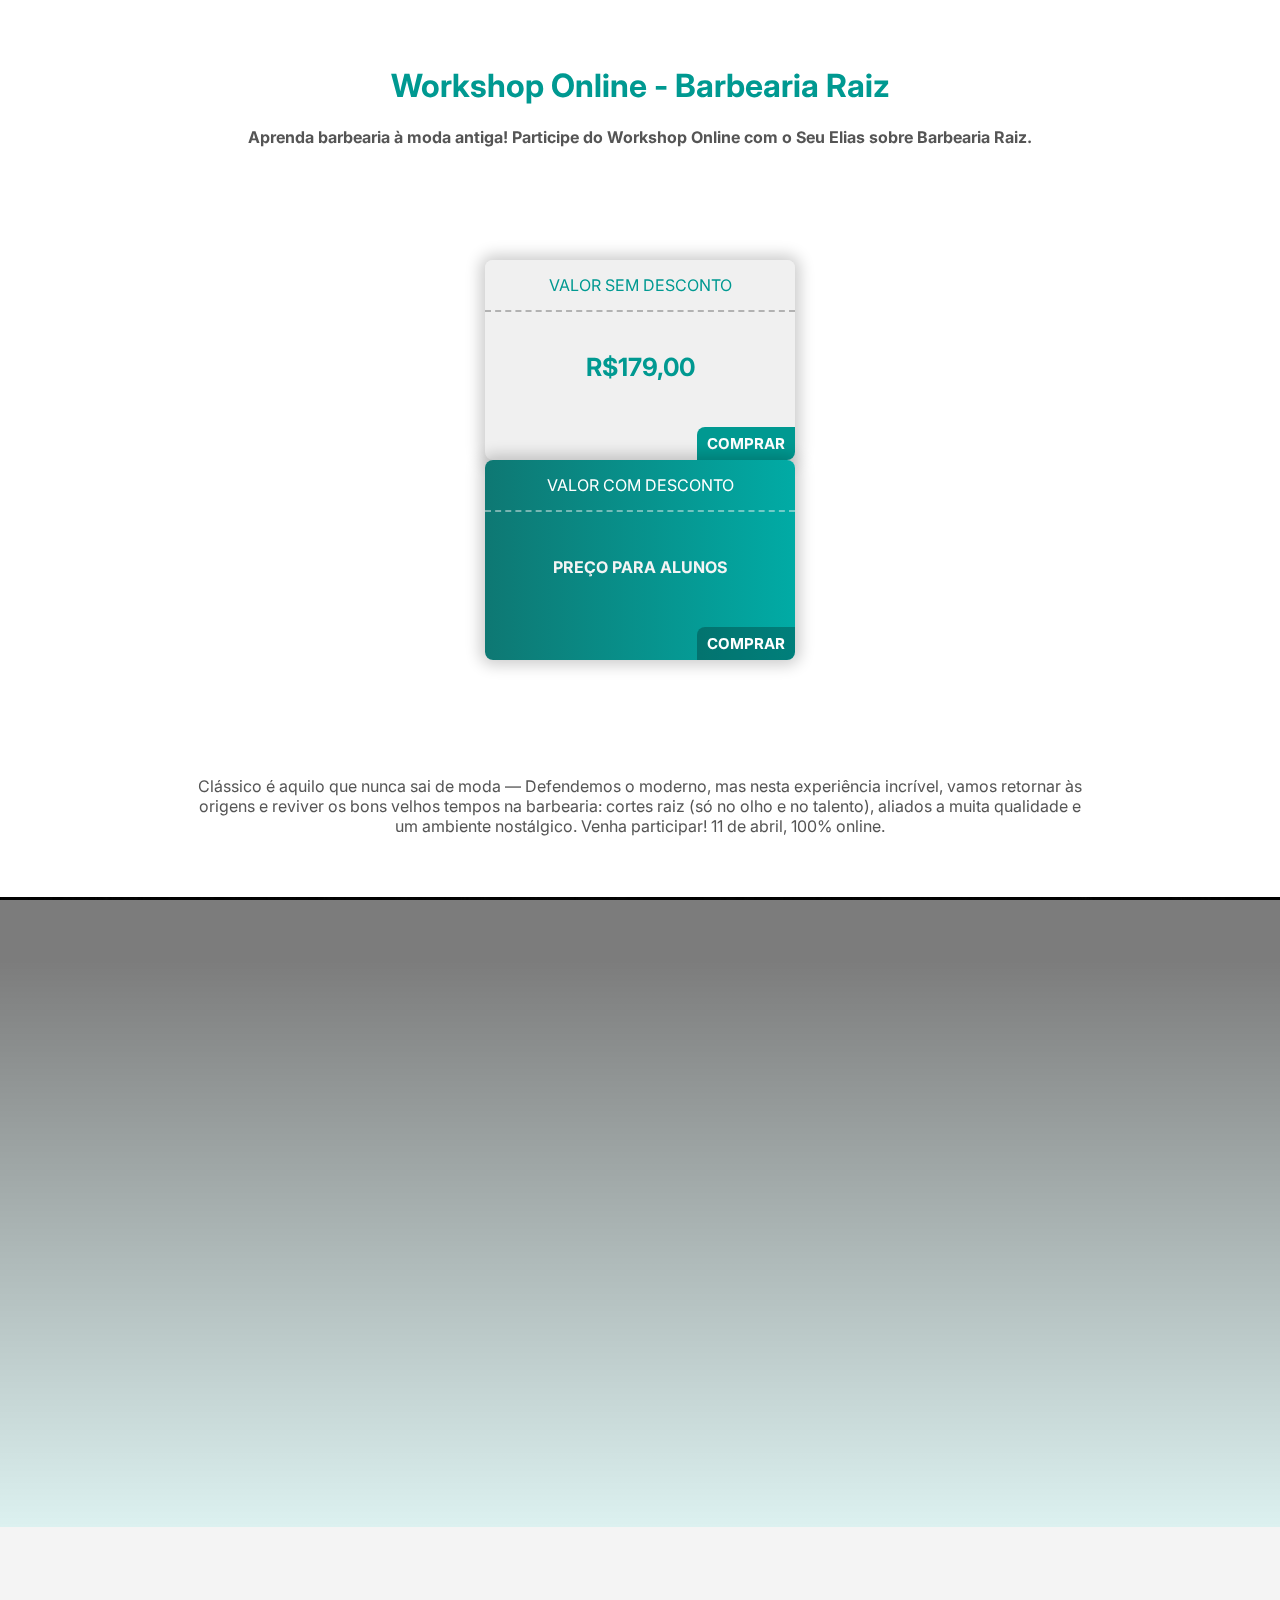
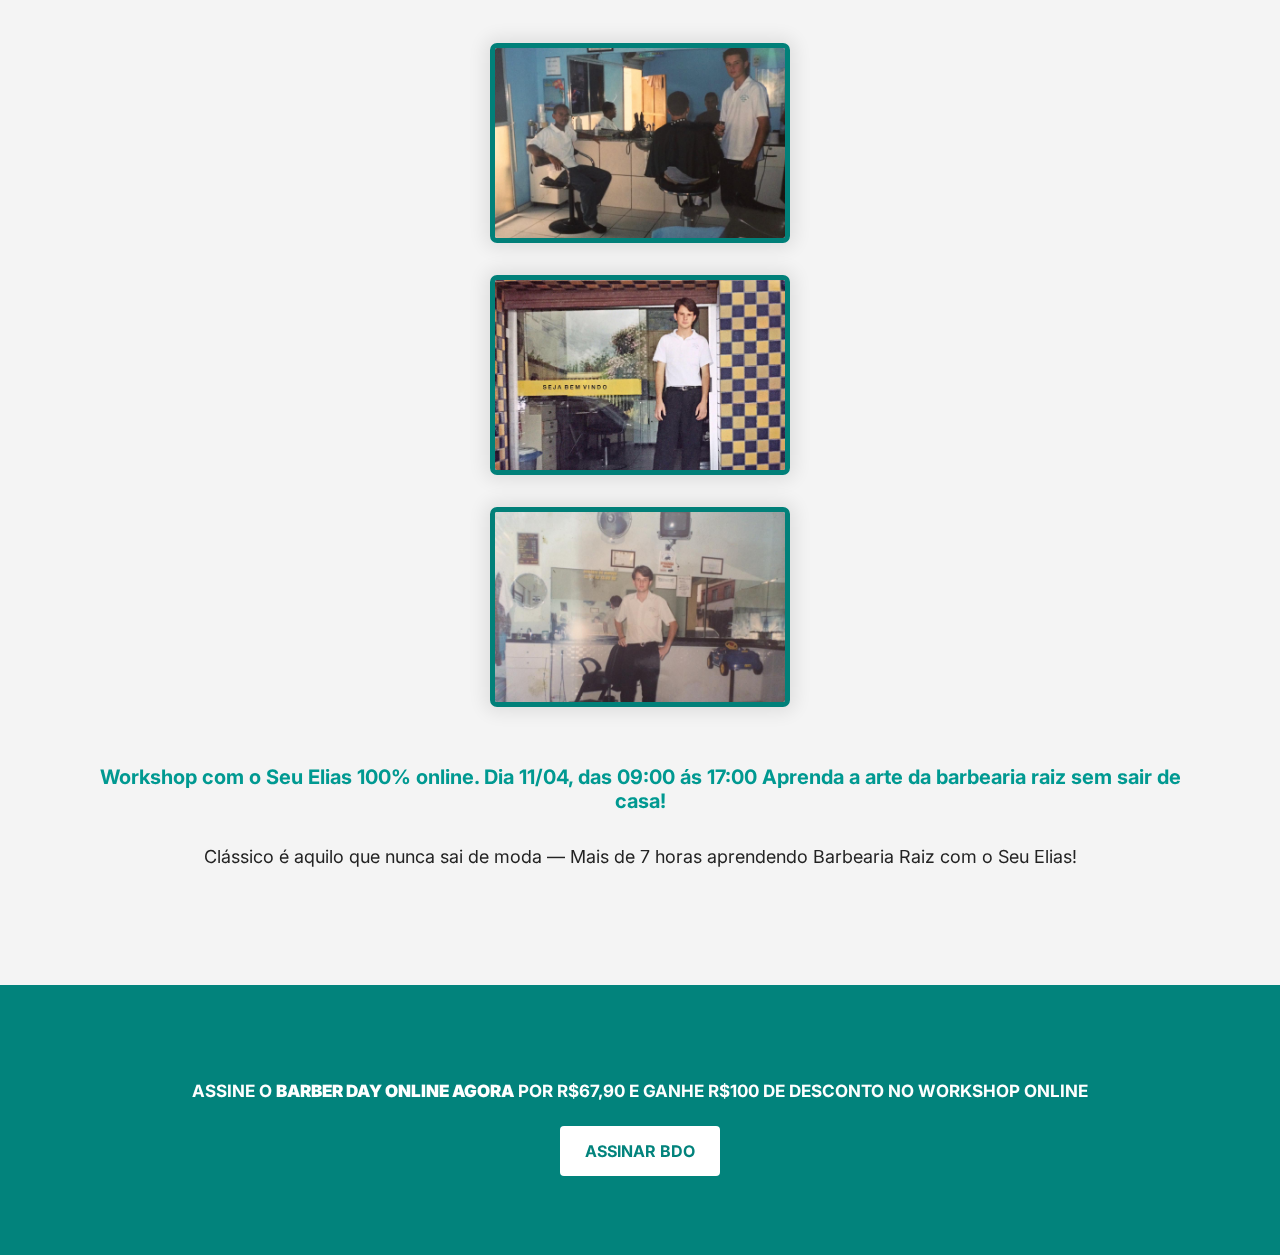
<file: index.html>
<!DOCTYPE html>
<html lang="en">
  <head>
    <meta charset="UTF-8" />
    <meta http-equiv="X-UA-Compatible" content="IE=edge" />
    <meta name="viewport" content="width=device-width, initial-scale=1.0" />
    <link rel="stylesheet" href="css/styles.css" />
    <link
      href="https://cdn.jsdelivr.net/npm/bootstrap@5.0.0-beta3/dist/css/bootstrap.min.css"
      rel="stylesheet"
      integrity="sha384-eOJMYsd53ii+scO/bJGFsiCZc+5NDVN2yr8+0RDqr0Ql0h+rP48ckxlpbzKgwra6"
      crossorigin="anonymous"
    />
    <title>Workshop Online | Barbearia Raiz 11/04</title>
  </head>
  <body>
    <nav id="topbar" class="topbar-container">
      <div class="container-fluid">
        <img src="assets/logo.svg" alt="logo" />
      </div>
    </nav>
    <header class="header">
      <div class="header-content">
        <div class="maintext-container">
          <h1>Workshop Online - Barbearia Raiz</h1>
          <h2>
            Aprenda barbearia à moda antiga! Participe do Workshop Online com o
            Seu Elias sobre Barbearia Raiz.
          </h2>
        </div>
        <div class="main-header-content">
          <div class="checkout-container">
            <div class="container-fluid">
              <div class="row">
                <div class="col-md-6 col-sm-12 card-container">
                  <a class="checkout-card secondary-card">
                    <div class="checkout-header">VALOR SEM DESCONTO</div>
                    <div class="checkout-body">
                      <p>R$179,00</p>
                    </div>
                    <div class="checkou-button" href="#">COMPRAR</div>
                  </a>
                </div>
                <div class="col-md-6 col-sm-12 card-container">
                  <a class="checkout-card">
                    <div class="checkout-header">VALOR COM DESCONTO</div>
                    <div class="checkout-body">
                      <p>PREÇO PARA ALUNOS</p>
                    </div>
                    <div class="checkou-button" href="#">COMPRAR</div>
                  </a>
                </div>
              </div>
            </div>
          </div>
          <p>
            Clássico é aquilo que nunca sai de moda — Defendemos o moderno, mas
            nesta experiência incrível, vamos retornar às origens e reviver os
            bons velhos tempos na barbearia: cortes raiz (só no olho e no
            talento), aliados a muita qualidade e um ambiente nostálgico. Venha
            participar! 11 de abril, 100% online.
          </p>
        </div>
      </div>
    </header>
    <section class="video-container">
      <div class="video-content">
        <iframe
          src="https://player.vimeo.com/video/529117013?color=15beae&title=0&portrait=0"
          frameborder="0"
          allow="autoplay; fullscreen; picture-in-picture"
          allowfullscreen
        ></iframe>
      </div>
    </section>
    <section class="info-container">
      <div class="container-fluid">
        <div class="row">
          <div class="image-container col-sm-12 col-md-4">
            <figure class="image-item">
              <img src="assets/01.jpeg" alt="Image 1" />
            </figure>
          </div>

          <div class="image-container col-sm-12 col-md-4">
            <figure class="image-item">
              <img src="assets/02.jpeg" alt="Image 1" />
            </figure>
          </div>

          <div class="image-container col-sm-12 col-md-4">
            <figure class="image-item">
              <img src="assets/03.jpeg" alt="Image 1" />
            </figure>
          </div>
        </div>

        <div class="info-box col-md-12 col-sm-12">
          <h2 class="main-text">
            Workshop com o Seu Elias 100% online. Dia 11/04, das 09:00 ás 17:00
            Aprenda a arte da barbearia raiz sem sair de casa!
          </h2>
          <p>
            Clássico é aquilo que nunca sai de moda — Mais de 7 horas aprendendo
            Barbearia Raiz com o Seu Elias!
          </p>
        </div>
      </div>
    </section>

    <footer>
      <div class="footer-message">
        <p>
          ASSINE O <strong>BARBER DAY ONLINE AGORA</strong> POR R$67,90 E GANHE
          R$100 DE DESCONTO NO WORKSHOP ONLINE
        </p>
        <a href="#">ASSINAR BDO</a>
      </div>
    </footer>

    <script>
      const topBar = document.getElementById("topbar");
      const initialTopBarOffsetTop = topBar.offsetTop;
      document.addEventListener("scroll", () => {
        const topBarOffsetTop = topBar.offsetTop;
        const scrollY = window.scrollY;
        if (scrollY >= topBarOffsetTop) {
          topBar.classList.add("topbar-fixed");
        }
        if (scrollY <= initialTopBarOffsetTop) {
          topBar.classList.remove("topbar-fixed");
        }
      });
    </script>
  </body>
</html>
</file>
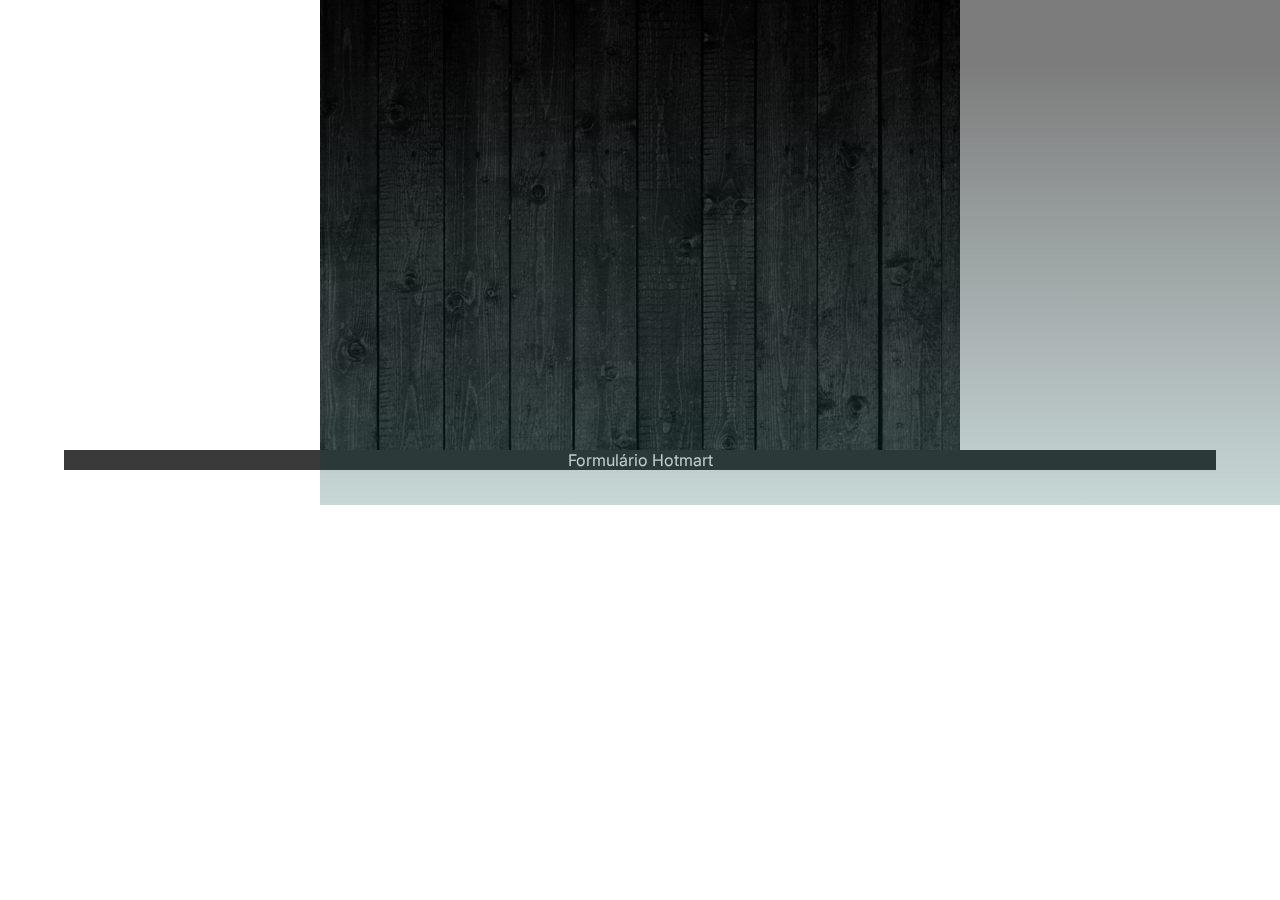
<file: upsell.html>
<!DOCTYPE html>
<html lang="en">
  <head>
    <meta charset="UTF-8" />
    <meta http-equiv="X-UA-Compatible" content="IE=edge" />
    <meta name="viewport" content="width=device-width, initial-scale=1.0" />
    <link rel="stylesheet" href="css/styles.css" />
    <title>Workshop Online | Barbearia Raiz 11/04</title>
  </head>
  <body>
    <header class="header">
      <div class="header-content header-content-upsell">
        <div class="video-container">
          <iframe
            title="vimeo-player"
            src="https://player.vimeo.com/video/529118291"
            width="640"
            height="360"
            frameborder="0"
            allowfullscreen
          ></iframe>
        </div>
        <div class="form-container">Formulário Hotmart</div>
      </div>
    </header>
  </body>
</html>
</file>
<file: css/styles.css>
@import url("https://fonts.googleapis.com/css2?family=Inter:wght@100;200;300;400;500;600;700;800;900&display=swap");

html,
body {
  margin: 0;
  padding: 0;
  box-sizing: border-box;
  font-family: "Inter", sans-serif;
  overflow-x: hidden;
}

.container-fluid {
  width: 85vw !important;
}

header.header {
  display: flex;

  align-items: center;
}

/* header.header:after {
  background: linear-gradient(0deg, #00999123 0%, #00000083 90%);
  display: block;
  backdrop-filter: saturate(180%) blur(1px);
  position: absolute;
  content: "";
  left: 0;
  height: 80vh;
  top: 0;
  width: 100vw;
} */

.header-content {
  /* background-color: red; */
  padding: 45px 0px;
  width: 100%;
  height: 100%;
  z-index: 1;
  display: flex;
  justify-content: space-between;
  align-items: center;
  flex-direction: column;
}
.header-content .maintext-container {
  color: #009991;
  text-align: center;
}

.header-content .maintext-container h2 {
  font-size: 16px;
  color: #555555;
}

.header-content .main-header-content {
  /* background: yellow; */
  width: 83%;
  height: 74%;
  display: flex;
  justify-content: space-between;
  align-items: center;
  flex-direction: column;
}

.main-header-content .checkout-container {
  height: 100%;
  display: flex;
  justify-content: center;
  align-items: center;
  padding: 100px 0px;
}

.checkout-container .card-container {
  display: flex;
  justify-content: center;
  align-items: center;
}

.card-container .checkout-card {
  background: linear-gradient(to right, #0e7873, #01aba5);
  border-radius: 8px;
  min-height: 200px;
  width: 310px;
  overflow: hidden;
  text-decoration: none;
  color: #ffff;
  position: relative;
  cursor: pointer;
  box-shadow: 0px 0px 15px 5px rgb(0, 0, 0, 0.2);
  transition: 0.2s;
}

.card-container .secondary-card {
  background: #f0f0f0 !important;
}

.card-container .checkout-card:hover {
  transform: scale(1.03);
  box-shadow: 0px 0px 15px 5px rgb(0, 0, 0, 0.3);
}

.checkout-card .checkout-header {
  height: 50px;
  display: flex;
  justify-content: center;
  align-items: center;
  text-align: center;
  font-weight: 400;
  border-bottom: solid 2px #f4f4f477;
  border-bottom-style: dashed;
}

.card-container .secondary-card .checkout-header {
  background: #f0f0f0 !important;
  color: #009991;
  border-bottom: solid 2px #6b6b6b77;
  border-bottom-style: dashed;
}

.checkout-card .checkout-body {
  display: flex;
  width: 100%;
  height: 110px;
  justify-content: center;
  align-items: center;
}

.checkout-card .checkout-body p {
  color: #f4f4f4;
  padding: 0;
  margin: 0;
  font-weight: bold;
}

.card-container .secondary-card .checkout-body p {
  color: #009991;
  font-size: 25px;
}

.checkout-card .checkou-button {
  background: rgba(0, 0, 0, 0.253);
  position: absolute;
  right: 0px;
  bottom: 0px;
  padding: 7px 10px;
  border-radius: 8px 0px 0px 0px;
  font-size: 15px;
  font-weight: bold;
}

.card-container .secondary-card .checkou-button {
  background: #009991 !important;
}

.main-header-content p {
  color: #555555;
  text-align: center;
  width: 85%;
  font-size: 5;
}

.topbar-container {
  position: absolute;
  z-index: 3;
  width: 100vw;
  height: 110px;
  bottom: 0px;
  background-color: #00999100;
  display: none;
  align-items: center;
  /* backdrop-filter: saturate(180%) blur(0px); */
  transition: 0.5s;
}

.topbar-container img {
  width: 60px;
  padding-bottom: 30px;
  transition: 0.5s;
}

.topbar-fixed {
  background: #009991c9;
  backdrop-filter: saturate(180%) blur(8px);
  height: 85px;
  position: fixed;
  top: 0px;
}

.topbar-fixed img {
  width: 45px !important;
  padding-bottom: 0px;
}

.main-text-container {
  z-index: 1 !important;
  width: 100%;
  display: flex;
  justify-content: center;
  /* background-color: red; */
}

.video-container {
  display: flex;
  justify-content: center;
  align-items: center;
  background-image: url("../assets/parallax_back1.jpg");
  background-position: center;
  background-repeat: no-repeat;
  background-clip: content-box;
  background-attachment: fixed;
  background-size: cover;
  height: 70vh;
  position: relative;
}

.video-container:after {
  background: linear-gradient(0deg, #00999123 0%, #00000083 90%);
  display: block;
  backdrop-filter: saturate(180%) blur(0px);
  position: absolute;
  content: "";
  left: 0;
  height: 70vh;
  top: 0;
  width: 100vw;
}

.video-container .video-content {
  z-index: 1;
  width: 100%;
  height: 100%;
  justify-content: center;
  align-items: center;
  display: flex;
}

.video-container .video-content iframe {
  width: 85%;
  height: 85%;
}

.info-container {
  background: #f4f4f4;
  display: flex;
  justify-content: center;
  padding: 100px 0px;
}

/* .info-container .images-container {
} */

.image-item {
  width: 300px;
  height: 200px;
  overflow: hidden;
  display: flex;
  justify-content: center;
  align-items: center;
  border-radius: 7px;
  border: solid 5px #018079;
  box-sizing: border-box;
  box-shadow: 0px 0px 18px 5px rgba(0, 0, 0, 0.089);
  transition: 0.2s;
}

@media (max-width: 1040px) {
  .image-item {
    width: 270px;
    height: 150px;
  }
}

@media (max-width: 767px) {
  .image-item {
    width: 300px;
    height: 200px;
  }
}

.info-container .image-container {
  display: flex;
  justify-content: center;
  align-items: center;
}

.info-container .image-container img {
  height: auto;
  width: 100%;
}

.info-container .info-box {
  margin-top: 25px;
  display: flex;
  align-items: center;
  justify-content: center;
  flex-direction: column;
  overflow: hidden;
  text-align: center;
}

.info-container .info-box h2 {
  font-size: 20px;
  color: #009991;
  font-weight: bold;
  margin-bottom: 15px;
}
.info-container .info-box p {
  font-size: 18px;
  color: #232323;
  font-weight: 400;
}

.info-container .info-box img {
  margin-right: 50px;
  width: 300px;
  transform: translatey(90px);
}

section.checkout {
  padding: 45px 0px;
  display: flex;
  align-items: center;
}

/* .checkout-container {
  display: grid;
  grid-template-columns: repeat(2, 1fr);
  list-style: none;
  justify-content: center;
} */
/* .chekout-card {
  display: flex;
  margin-bottom: 25px;
  justify-content: center;
  align-items: center;
}
.card-container {
  background-color: #f3f3f3;
  width: 350px;
  height: 250px;
  border-radius: 12px;
  box-shadow: 0px 0px 18px 5px rgba(0, 0, 0, 0.089);
  display: flex;
  flex-direction: column;
  justify-content: space-between;
  align-items: center;
  padding: 35px;
  transition: 0.2s;
}

.card-container:hover {
  box-shadow: 0px 0px 18px 5px rgba(0, 0, 0, 0.13);
}

.card-container .title-container {
  text-align: center;
}

.card-container .title-container h2 {
  font-size: 19px;
}

.card-container .title-container h3 {
  font-size: 12px;
  font-weight: 500;
  color: #7e7e7e;
}
.card-container .value {
  color: #555555;
  font-size: 30px;
  font-weight: bold;
}

.card-container a {
  background-color: #009991;
  color: #ffffff;
  text-decoration: none;
  padding: 13px 35px;
  font-weight: 700;
  border-radius: 4px;
}

.card-container a:hover {
  background-color: #02837c;
  color: #ffffff;
} */

footer {
  height: 30vh;
  background-color: #02837c;
  display: flex;
  align-items: center;
  justify-content: center;
}

footer .footer-message {
  display: flex;
  flex-direction: column;
  align-items: center;
  justify-content: center;
}

footer .footer-message p {
  color: #ffffff;
  font-weight: bolder;
  font-size: 17px;
  margin-bottom: 25px;
  text-align: center;
}

footer .footer-message a {
  padding: 15px 25px;
  color: #02837c;
  background: #ffffff;
  text-decoration: none;
  font-weight: bold;
  border-radius: 4px;
}

footer .footer-message a:hover {
  color: #02837c;
  text-decoration: none;
  background: #ffffffd5;
}

@media (max-width: 550px) {
  .main-text-container .text-container h1 {
    font-size: 22px;
  }
  .main-text-container .text-container p {
    font-size: 11px;
  }
  footer .footer-message p {
    font-size: 12px;
  }
}
@media (max-width: 800) {
  .container-fluid {
    width: 95vw !important;
  }
}

.header-content-upsell {
  padding: 0 !important;
  justify-content: center !important;
}

.header-content-upsell .video-container {
  max-width: 650px;
  max-height: 450px;
}

.header-content-upsell .form-container {
  min-height: calc(100% - 650px);
  width: 90vw;
  background: #3a3a3a;
  justify-content: center;
  align-items: center;
  display: flex;
  margin-bottom: 35px;
  color: #ffff;
}

@media (max-width: 800) {
  .header-content-upsell .form-container {
    width: 98vw;
  }
}

@media (max-width: 766px) {
  .card-container .checkout-card {
    margin-bottom: 30px;
  }
  .main-header-content p {
    font-size: 13px;
  }
  .info-container .info-box h2 {
    font-size: 20px;
    color: #009991;
    font-weight: bold;
    margin-bottom: 13px;
  }
  .info-container .info-box p {
    font-size: 13px;
    color: #232323;
    font-weight: 400;
  }
}
</file>
